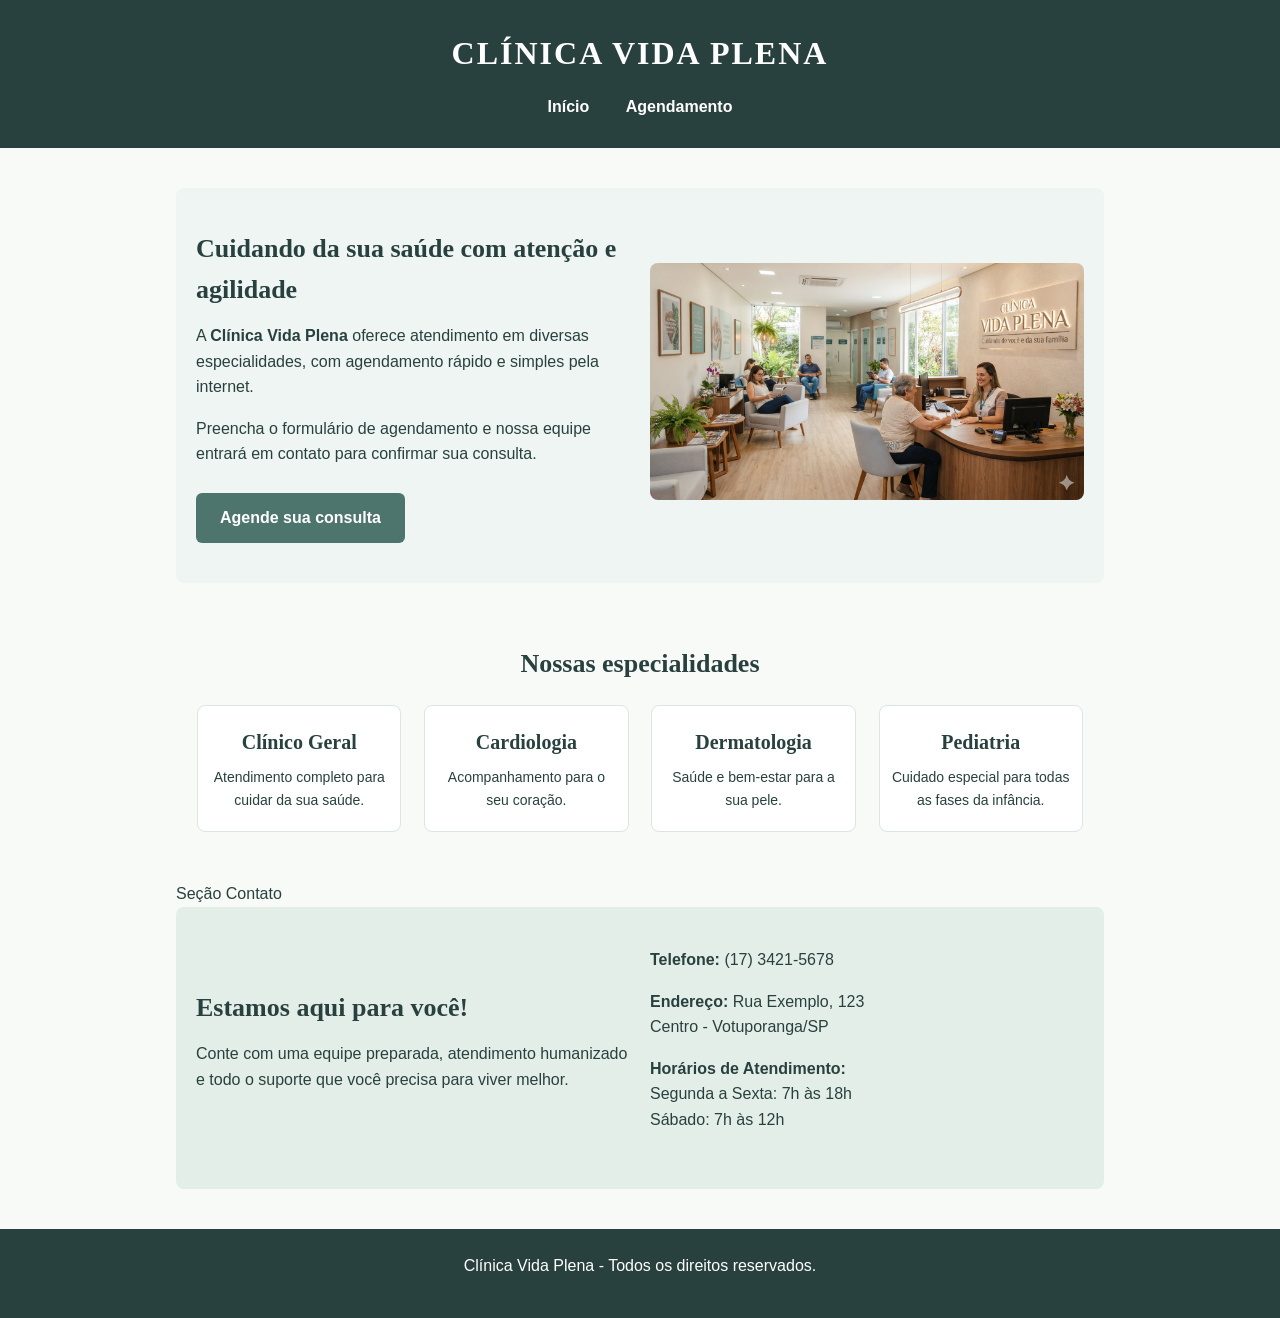
<file: index.html>
<!DOCTYPE html>
<html lang="pt-BR">

<head>
    <meta charset="UTF-8">
    <meta name="viewport" content="width=device-width, initial-scale=1.0">
    <title>Clínica Vida Plena</title>
    <link rel="stylesheet" href="style.css">
</head>

<body>
    <header>
        <h1>Clínica Vida Plena</h1>
        <nav>
            <a href="index.html">Início</a>
            <a href="agendamento.html">Agendamento</a>
        </nav>
    </header>

    <main>
    
        <section id="inicio">
            <div class="inicio-texto">
                <h2>Cuidando da sua saúde com atenção e agilidade</h2>
                <p>
                    A <strong>Clínica Vida Plena</strong> oferece atendimento em diversas especialidades, com agendamento rápido e simples pela internet.
                </p>
                <p>
                    Preencha o formulário de agendamento e nossa equipe entrará em contato para confirmar sua consulta.
                </p>
                <a href="agendamento.html" class="botao">Agende sua consulta</a>
            </div>
            <div class="inicio-imagem">
                <img src="sua-imagem-estetoscopio.jpg" alt="Estetoscópio e vaso de plantas">
            </div>
        </section>

        
        <section id="especialidades">
            <h2>Nossas especialidades</h2>

            <div class="card">
                <h3>Clínico Geral</h3>
                <p>Atendimento completo para cuidar da sua saúde.</p>
            </div>

            <div class="card">
                <h3>Cardiologia</h3>
                <p>Acompanhamento para o seu coração.</p>
            </div>

            <div class="card">
                <h3>Dermatologia</h3>
                <p>Saúde e bem-estar para a sua pele.</p>
            </div>

            <div class="card">
                <h3>Pediatria</h3>
                <p>Cuidado especial para todas as fases da infância.</p>
            </div>
        </section>

        Seção Contato
        <section id="informacoes">
            <div class="informacao-texto">
                <h2>Estamos aqui para você!</h2>
                <p>Conte com uma equipe preparada, atendimento humanizado e todo o suporte que você precisa para viver melhor.</p>
            </div>
            <div class="informacao-detalhes">
                <p> <strong>Telefone:</strong> (17) 3421-5678</p>
                <p> <strong>Endereço:</strong> Rua Exemplo, 123<br>Centro - Votuporanga/SP</p>
                <p> <strong>Horários de Atendimento:</strong> <br> Segunda a Sexta: 7h às 18h<br>Sábado: 7h às 12h</p>
            </div>
        </section>
    </main>

    <footer>
        <p>Clínica Vida Plena - Todos os direitos reservados.</p>
    </footer>
</body>

</html>
</file>
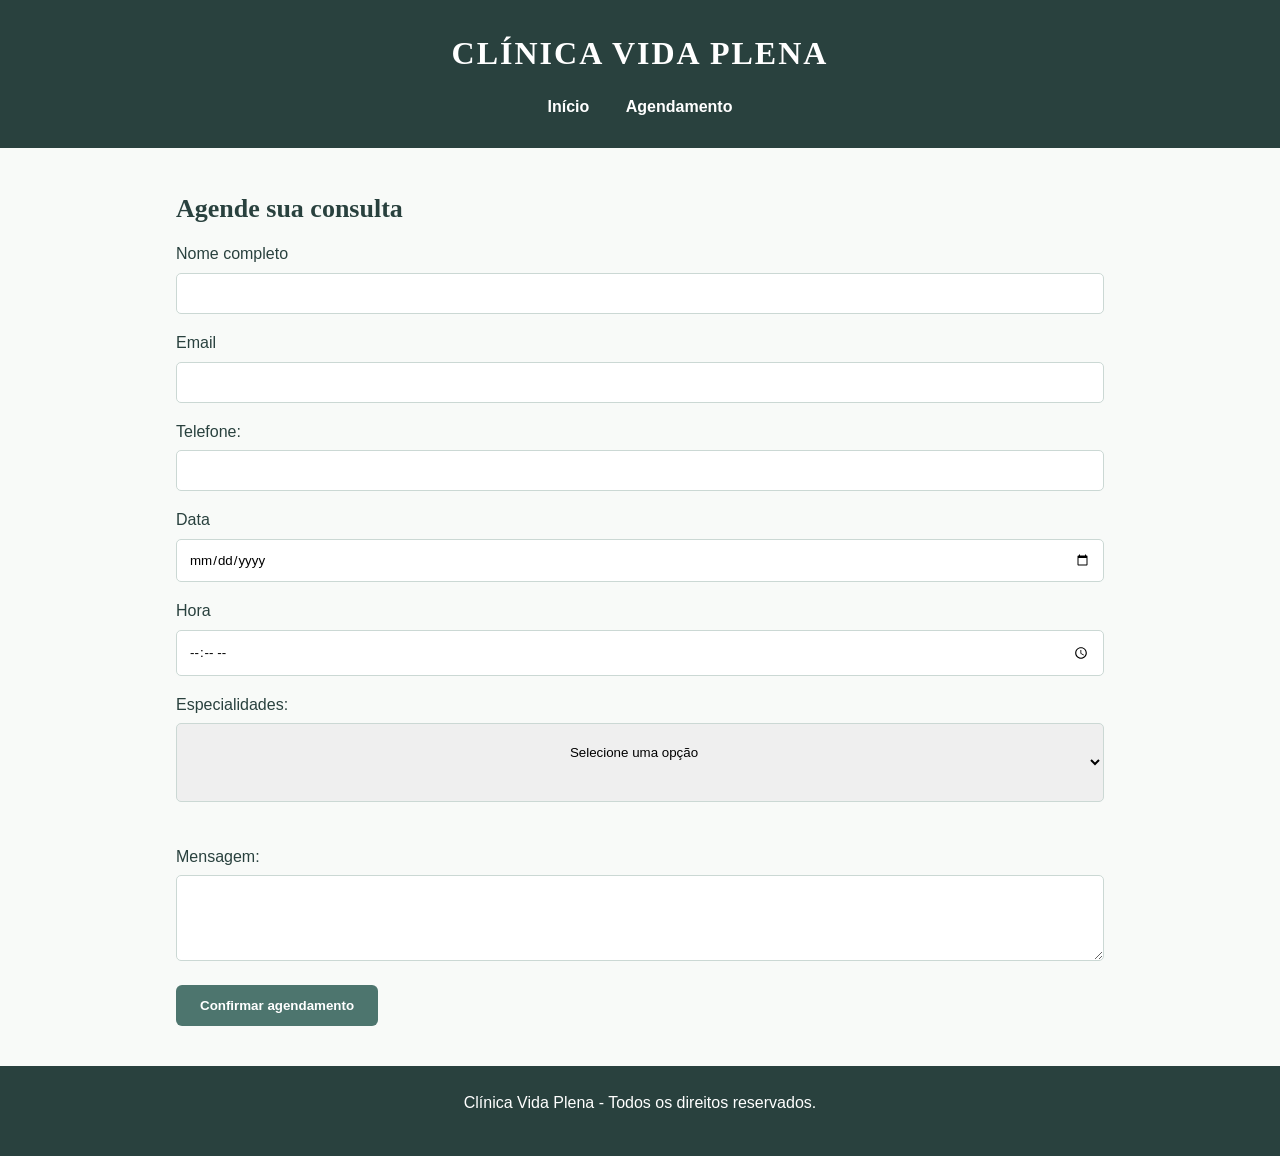
<file: agendamento.html>
<!DOCTYPE html>
<html lang="pt-BR">

<head>
    <meta charset="UTF-8">
    <meta name="viewport" content="width=device-width, initial-scale=1.0">
    <title>Agendamento - Clínica Vida Plena </title>
    <link rel="stylesheet" href="style.css">
</head>

<body>
    <header>
        <h1>Clínica Vida Plena</h1>
        <nav>
            <a href="index.html">Início</a>
            <a href="agendamento.html">Agendamento</a>
        </nav>
    </header>

    <main>
        <h2>Agende sua consulta</h2>
        <form action="#" method="post">
            <label for="nome">Nome completo</label>
            <input  type="text" name="nome" id="nome" required class="campo">
            <br>
            <label for="email">Email</label>
            <input type="email" name="email" id="email" rerquired class="campo">
            <br>
            <label for="telefone">Telefone:</label>
            <input 
                type="tel" 
                name="telefone"
                id="telefone"
                required
                inputmode="numeric"
                maxlength="15"
                pattern="(?:\(?[1-9]{2}\)?\s?)?(?:9\d{4}|\d{4})-?\d{4}"
                title="Digite com DDD. EX: (17) 98765-4321 ou 17987654321">
            <br>
            <label for="data">Data</label>
            <input type="date" name="data" id="data" required class="campo" >
            <br>
            <label for="hora">Hora</label>
            <input type="time" name="hora" id="hora" required class="campo" >
            <br>
            <label for="especialidades">Especialidades:</label>
            <select name="especialidades" id="especialidades" required>
                <option value="">Selecione uma opção</option>
                <option value="clinico-geral">Clínico Geral</option>
                <option value="cardiologista">Cardiologista</option>
                <option value="dermatologista">Dermatologista</option>
                <option value="pediatra">Pediatra</option>
            </select>
                <br>
                <br>
                <label for="mensagem"> Mensagem:</label>
                <textarea name="mensagem" id="mensagem" rows="4"></textarea>
                <br>
                <button type="submit">Confirmar agendamento</button>
                
        </form>
    </main>
    <footer>
        <p>
            Clínica Vida Plena - Todos os direitos reservados.
        </p>
    </footer>
</body>
</html>
</file>
<file: style.css>
/* Seletor Universal */

* {
    margin: 0;
    padding: 0;
    box-sizing: border-box;
}

/* Seletor de TAG */

body {
    font-family: Arial, Helvetica, sans-serif;
    color: #29413e;
    line-height: 1.6;
    background-color: #f8faf8;
}

h1 {
    font-size: 32px;
}

h2 {
    font-size: 26px;
    margin-bottom: 12px;
}

h3 {
    font-size: 20px;
}

p {
    margin-bottom: 16px;
}

a {
    text-decoration: none;
    color: #ffffff;
}

/* Cabeçalho */

header {
    background-color: #29413e;
    color: #ffffff;
    padding: 28px 16px;
    text-align: center;
}

header h1 {
    color: #ffffff;
    letter-spacing: 2px;
    text-transform: uppercase;
    margin-bottom: 15px;
}

/* Menu */

nav a {
    color: #ffffff;
    font-weight: bold;
    margin: 0 16px;
}

nav a:hover {
    color: #c5ddd6;
}

/* Conteúdo Principal */

main {
    max-width: 960px;
    margin: 0 auto;
    padding: 40px 16px;
}

/* Rodapé */

footer {
    background-color: #29413e;
    color: #ffffff;
    text-align: center;
    padding: 24px 16px;
}

/* Seletor de Classe */

.botao {
    display: inline-block;
    background-color: #4d756e;
    color: #ffffff;
    padding: 12px 24px;
    border-radius: 6px;
    font-weight: bold;
    margin-top: 10px;
}

.botao:hover {
    background-color: #365a54;
}

.card {
    display: inline-block;
    vertical-align: top;
    width: 22%;
    margin: 1%;
    background-color: #ffffff;
    border: 1px solid #dce5e2;
    border-radius: 8px;
    padding: 20px 10px;
    text-align: center;
}

.card-icone {
    width: 45px;
    height: 45px;
    margin-bottom: 12px;
}

.card h3 {
    margin-bottom: 8px;
    color: #29413e;
}

.card p {
    font-size: 14px;
    margin-bottom: 0;
}

/* Seletor de ID */

#inicio {
    padding: 40px 20px;
    background-color: #eef5f2;
    border-radius: 8px;
    display: flex;
    align-items: center;
    justify-content: space-between;
    gap: 20px;
    margin-bottom: 40px;
}

.inicio-texto {
    flex: 1;
}

.inicio-imagem {
    flex: 1;
    text-align: right;
}

.inicio-imagem img {
    max-width: 100%;
    height: auto;
    border-radius: 8px;
}

#especialidades {
    padding: 20px 0 40px 0;
    text-align: center;
}

#informacoes {
    padding: 40px 20px;
    background-color: #e4eee9;
    border-radius: 8px;
    display: flex;
    justify-content: space-between;
    align-items: center;
    gap: 20px;
}

.informacao-texto, .informacao-detalhes {
    flex: 1;
}

#agendamento {
    background-color: #eef5f2;
    border-radius: 8px;
    padding: 30px;
}

/* Seletor compartilhado */

h1, h2, h3 {
    font-family: Georgia, serif;
}

h2, h3 {
    color: #29413e;
}

input, select, textarea {
    width: 100%;
    padding: 12px;
    margin-top: 6px;
    margin-bottom: 16px;
    border: 1px solid #cbd8d4;
    border-radius: 5px;
    font-family: Arial, Helvetica, sans-serif;
}

button {
    background-color: #4d756e;
    color: #ffffff;
    border: none;
    padding: 13px 24px;
    border-radius: 6px;
    font-weight: bold;
    cursor: pointer;
}

button:hover {
    background-color: #365a54;
}
</file>
